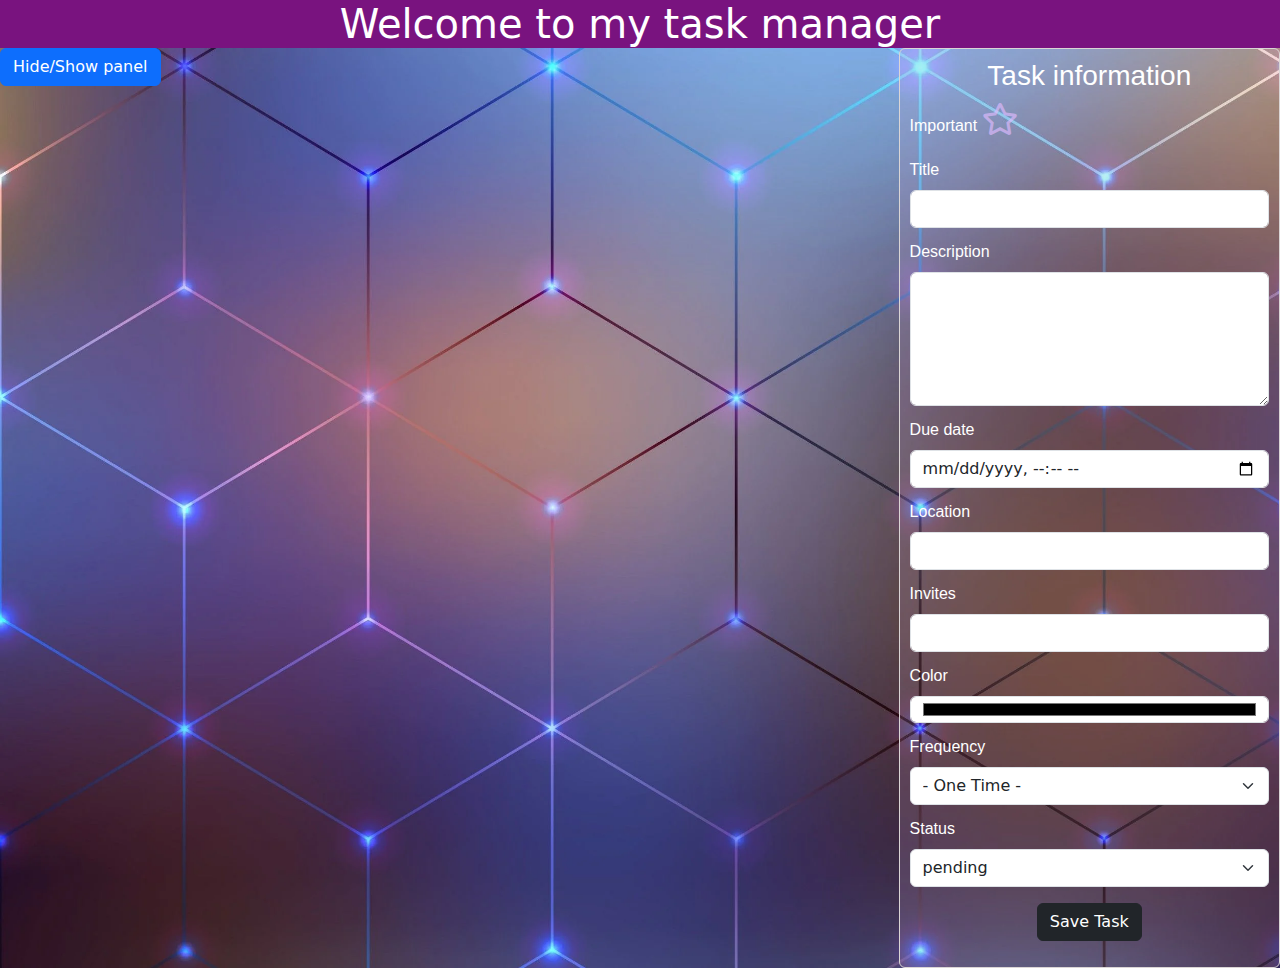
<file: taskManager/index.html>
<!DOCTYPE html>
<html lang="en">
<head>
  <meta charset="UTF-8">
  <meta http-equiv="X-UA-Compatible" content="IE=edge">
  <meta name="viewport" content="width=device-width, initial-scale=1.0">
  <title>My task manager</title>
  
  <link rel="stylesheet" href="https://use.fontawesome.com/releases/v5.15.1/css/all.css" />
  <link href="https://cdn.jsdelivr.net/npm/bootstrap@5.0.1/dist/css/bootstrap.min.css" rel="stylesheet" />
  <link href="./styles/app.css" rel="stylesheet">

</head>
<body>
  <h1>Welcome to my task manager</h1>

  <main class="main">

    <section id="list">
      <button id="btnTogglePanel" class="btn bt-sm btn-primary">Hide/Show panel</button>

      <div id="tasks">
        
      </div>
    </section>

    <section id="form">
      <h3>Task information</h3>
      <div class="capture-form">

        <div class="control">
          <label class="form-label">Important</label>
          <i id="iImportant" class="iImportant far fa-star"></i>
        </div>

        <div class="control">
          <label class="form-label">Title</label>
          <input id="txtTitle" type="text" class="form-control">
        </div>

        <div class="control">
          <label class="form-label">Description</label>
          <textarea id="txtDesc" rows="5" class="form-control"></textarea>
        </div>

        <div class="control">
          <label class="form-label">Due date</label>
          <input id="selDate" type="datetime-local" class="form-control">
        </div>

        <div class="control">
          <label class="form-label">Location</label>
          <input id="txtLocation" type="text" class="form-control">
        </div>

        <div class="control">
          <label class="form-label">Invites</label>
          <input id="txtInvites" type="text" class="form-control">
        </div>

        <div class="control">
          <label class="form-label">Color</label>
          <input id="selColor" type="color" class="form-control">
        </div>

        <div class="control">
          <label id="selFrequency" class="form-label">Frequency</label>
          <select class="form-select">
            <option value="0">- One Time -</option>
            <option value="1">Daily</option>
            <option value="2">Weekly</option>
            <option value="3">Monthly</option>
          </select>
        </div>

        <div class="control">
          <label class="form-label">Status</label>
          <select id="selStatus" class="form-select">
            <option value="1">pending</option>
            <option value="2">In progress</option>
            <option value="3">Paused</option>
            <option value="4">completed</option>
            <option value="5">Abandoned</option>
          </select>
        </div>

        <div class="control text-center pb-1">
          <button id="btnSave" class="btn btn-dark mt-1">Save Task</button>
        </div>
          
        </div>
      </div>
    </section>

  </main>

  <script src="https://code.jquery.com/jquery-3.6.0.min.js"></script>
  <script src="https://cdn.jsdelivr.net/npm/bootstrap@5.0.1/dist/js/bootstrap.bundle.min.js"></script>
  <script src="./scripts/task.js"></script>
  <script src="./scripts/app.js"></script>
</body>
</html>
</file>
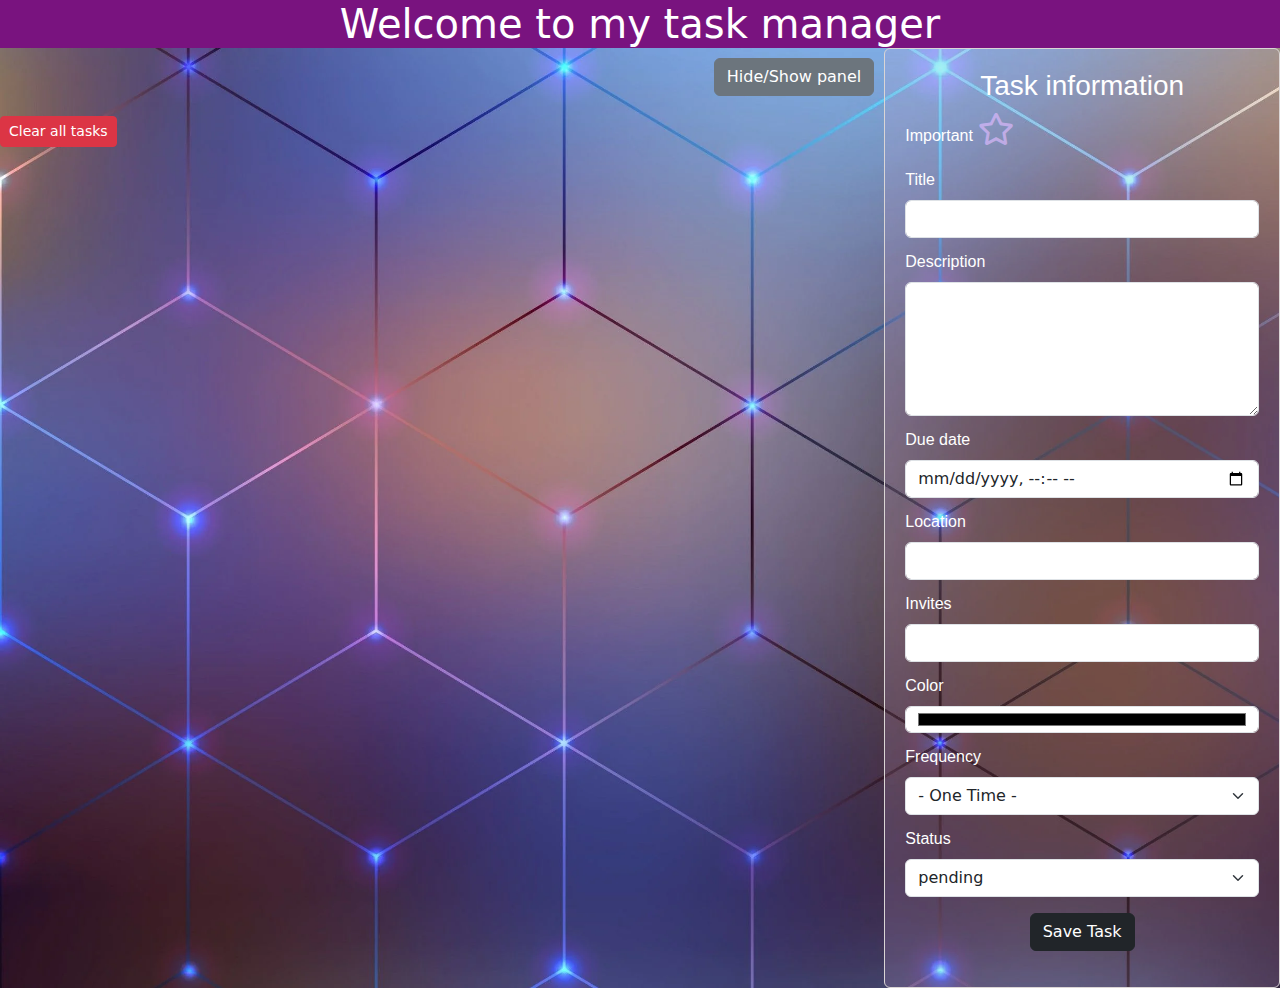
<file: taskManager/taskManager/index.html>
<!DOCTYPE html>
<html lang="en">
<head>
  <meta charset="UTF-8">
  <meta http-equiv="X-UA-Compatible" content="IE=edge">
  <meta name="viewport" content="width=device-width, initial-scale=1.0">
  <title>My task manager</title>
  
  <link rel="stylesheet" href="https://use.fontawesome.com/releases/v5.15.1/css/all.css" />
  <link href="https://cdn.jsdelivr.net/npm/bootstrap@5.0.1/dist/css/bootstrap.min.css" rel="stylesheet" />
  <link href="./styles/app.css" rel="stylesheet">

</head>
<body>
  <h1>Welcome to my task manager</h1>

  <main class="main">
    <section id="list">

      <h5 id="headCount"></h5>
      <button id="btnclearAll" class="btn btn-sm btn-danger">Clear all tasks</button>
      <button id="btnTogglePanel" class="btn bt-sm btn-secondary">Hide/Show panel</button>

      <div id="tasks">
        
      </div>
    </section>

    <section id="form">
      <h3>Task information</h3>
      <div class="capture-form">

        <div class="control">
          <label class="form-label">Important</label>
          <i id="iImportant" class="iImportant far fa-star"></i>
        </div>

        <div class="control">
          <label class="form-label">Title</label>
          <input id="txtTitle" type="text" class="form-control">
        </div>

        <div class="control">
          <label class="form-label">Description</label>
          <textarea id="txtDesc" rows="5" class="form-control"></textarea>
        </div>

        <div class="control">
          <label class="form-label">Due date</label>
          <input id="selDate" type="datetime-local" class="form-control">
        </div>

        <div class="control">
          <label class="form-label">Location</label>
          <input id="txtLocation" type="text" class="form-control">
        </div>

        <div class="control">
          <label class="form-label">Invites</label>
          <input id="txtInvites" type="text" class="form-control">
        </div>

        <div class="control">
          <label class="form-label">Color</label>
          <input id="selColor" type="color" class="form-control">
        </div>

        <div class="control">
          <label class="form-label">Frequency</label>
          <select id="selFrequency"class="form-select">
            <option value="0">- One Time -</option>
            <option value="1">Daily</option>
            <option value="2">Weekly</option>
            <option value="3">Monthly</option>
          </select>
        </div>

        <div class="control">
          <label class="form-label">Status</label>
          <select id="selStatus" class="form-select">
            <option value="1">pending</option>
            <option value="2">In progress</option>
            <option value="3">Paused</option>
            <option value="4">completed</option>
            <option value="5">Abandoned</option>
          </select>
        </div>

        <div class="control text-center pb-1">
          <button id="btnSave" class="btn btn-dark mt-1">Save Task</button>
        </div>
          
        </div>
      </div>
    </section>

  </main>

  <script src="https://code.jquery.com/jquery-3.6.0.min.js"></script>
  <script src="https://cdn.jsdelivr.net/npm/bootstrap@5.0.1/dist/js/bootstrap.bundle.min.js"></script>
  <script src="./scripts/task.js"></script>
  <script src="./scripts/app.js"></script>
</body>
</html>
</file>
<file: taskManager/styles/app.css>
h1{
  color: white;
  text-align: center;
  margin: 0;
  padding: 10 px 0;
  background-color: rgb(121, 19, 127);
}

.main{
  display: flex;
  background: url("../images/image.webp") no-repeat;
  background-size: cover;
}

#list{
  flex: 5;
  min-height: calc(100vh - 89px);
}

#form{
  flex: 2;
  padding: 10px;
  background-color: #cea6d12e;
  border: 1px solid rgb(218, 213, 213);
  border-radius: 6px;
  min-height: calc(100vh - 89px);
}

#form .control{
  margin-bottom: 12px;
}

#form .control label{
  color: white;
  font-family: 'Segoe UI', Tahoma, Geneva, Verdana, sans-serif;;

}

.iImportant{
  font-size: 32px;
  cursor: pointer;
}

#form .control .fas{
  color: #dfbbffa8;
}

#form .control .far{
  color: #dfbbffa8;
}

#form h3{
  text-align: center;
  font-weight: 100;
  color: white;
  margin-bottom: 10px;
  font-family:'Segoe UI', Tahoma, Geneva, Verdana, sans-serif;

}

/*********************Task Items********************/

.task-item{
  display:flex;
  padding: 10px;
  margin: 10px;
  border-radius: 5px;
  background-color: #ffffffdb;
}

.task-item:hover{
  border-color: #c60f7b;
  border-left-width: 4px;
}

.task-item .info-1{
  flex: 3;
}

.task-item .info-2{
  flex: block;
}

.task-item .info-3{
  flex: 1;
}
</file>
<file: taskManager/taskManager/styles/app.css>
h1{
  color: white;
  text-align: center;
  margin: 0;
  padding: 10 px 0;
  background-color: rgb(121, 19, 127);
}

.main{
  display: flex;
  background: url("../images/image.webp");
  background-repeat: no-repeat;
  background-size: cover;
}

#list{
  flex: 5;
  min-height: calc(100vh - 89px);
  position: relative;
  padding-top: 60px;
}

#btnTogglePanel{
  position: absolute;
  right: 10px;
  top: 10px;
}

#form{
  flex: 2;
  padding: 20px;
  background-color: #cea6d12e;
  border: 1px solid rgb(218, 213, 213);
  border-radius: 6px;
  min-height: calc(100vh - 89px);
}

#form .control{
  margin-bottom: 12px;
}

#form .control label{
  color: white;
  font-family: 'Segoe UI', Tahoma, Geneva, Verdana, sans-serif;;

}

.iImportant{
  font-size: 32px;
  cursor: pointer;
}

#form .control .fas{
  color: #dfbbffa8;
}

#form .control .far{
  color: #dfbbffa8;
}

#form h3{
  text-align: center;
  font-weight: 100;
  color: white;
  margin-bottom: 10px;
  font-family:'Segoe UI', Tahoma, Geneva, Verdana, sans-serif;

}

/*********************Task Items********************/

.task-item{
  display:flex;
  padding: 10px;
  margin: 10px;
  border-radius: 5px;
  background-color: #ffffff8a;
}

.task-item:hover{
  border-color: #c60f7b;
  border-left-width: 4px;
}

.task-item .icon{
  flex: 1;
  padding-top: 6px;
}

.task-item .info-1{
  flex: 3;
}

.task-item .info-2{
  flex: 1;
}

.task-item .info-2 label{
  display: block;
}

.task-item .info-3{
  flex: 1;
}
</file>
